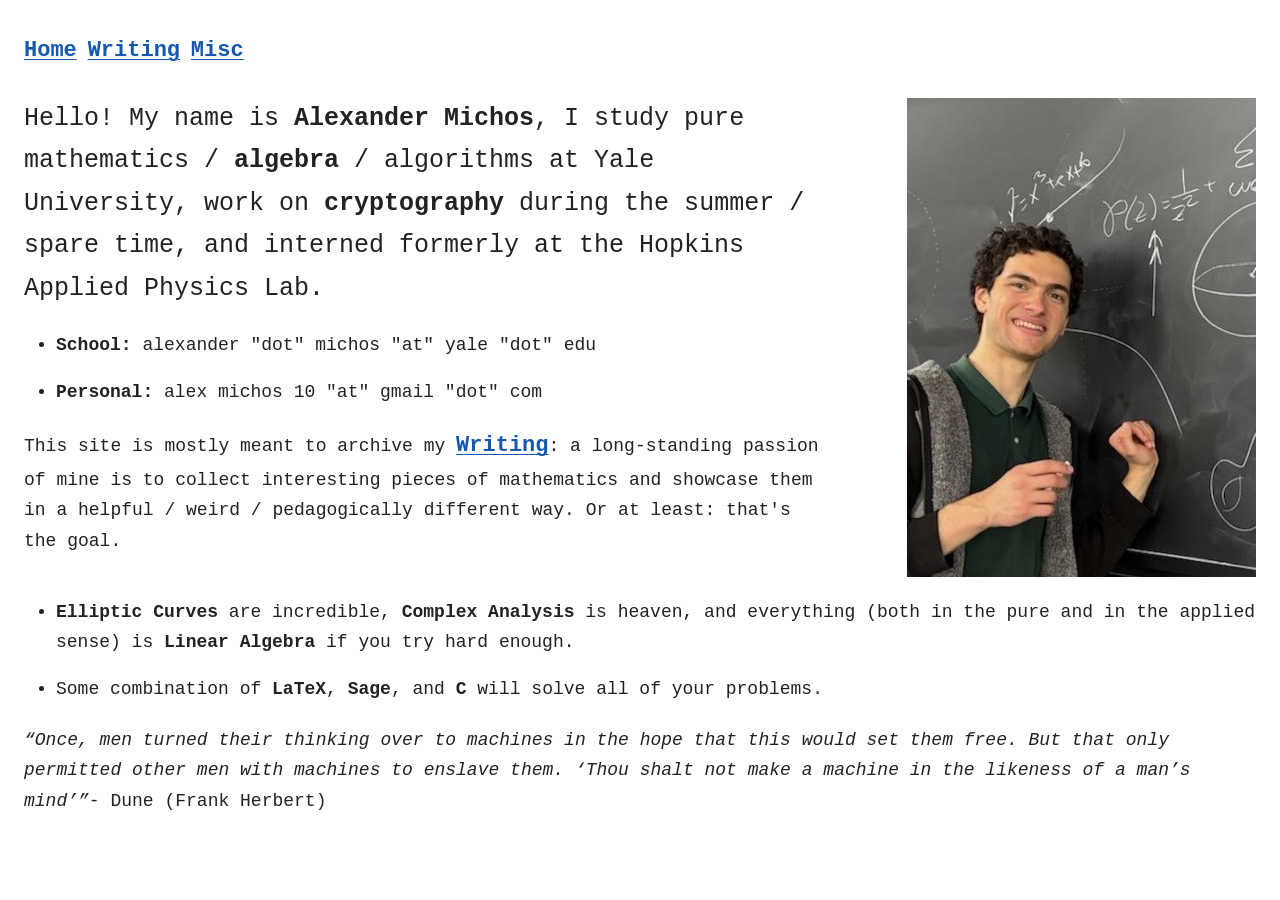
<file: index.html>
<!DOCTYPE html>
<html lang="en">
<head>
    <meta charset="UTF-8">
    <meta name="viewport" content="width=device-width, initial-scale=1.0">

    <title>Home</title>

    <link rel="stylesheet" href="style.css">
</head>

<body>

    <nav>
        <a href="index.html">Home</a>
        <a href="writing.html">Writing</a>
        <a href="misc.html">Misc</a>
    </nav>

    <main>

<p style="margin-top:0.75cm; margin-bottom: 0.2cm;"></p>  

<div class="text-image">
  <div>
    <p style="font-size: 25px;">Hello! My name is <b>Alexander Michos</b>, I study pure mathematics / <b>algebra</b> / algorithms at Yale University, work on <b>cryptography</b> during the summer / spare time, and interned formerly at the Hopkins Applied Physics Lab.</p>

    <ul><li><b>School:</b> alexander "dot" michos "at" yale "dot" edu</li>
        <li><b>Personal:</b> alex michos 10 "at" gmail "dot" com</li>
    </ul>

    <p> This site is mostly meant to archive my <a href="writing.html">Writing</a>: a long-standing passion of mine is to collect interesting pieces of mathematics and showcase them in a helpful / weird / pedagogically different way. Or at least: that's the goal.</p>
  </div>

  <img src="./Photos/Board1.jpg" style="margin-left: 75px">
</div>


<p><ul>
  <li><b>Elliptic Curves</b> are incredible, <b>Complex Analysis</b> is heaven, and everything (both in the pure and in the applied sense) is <b>Linear Algebra</b> if you try hard enough.</li>
  <li> Some combination of <b>LaTeX</b>, <b>Sage</b>, and <b>C</b> will solve all of your problems.</li>
</ul></p>

<p><i>“Once, men turned their thinking over to machines in the hope that this would set them free. But that only permitted other men with machines to enslave them. ‘Thou shalt not make a machine in the likeness of a man’s mind’”</i>- Dune (Frank Herbert) </p> 

</main>

</body>
</html>
</file>
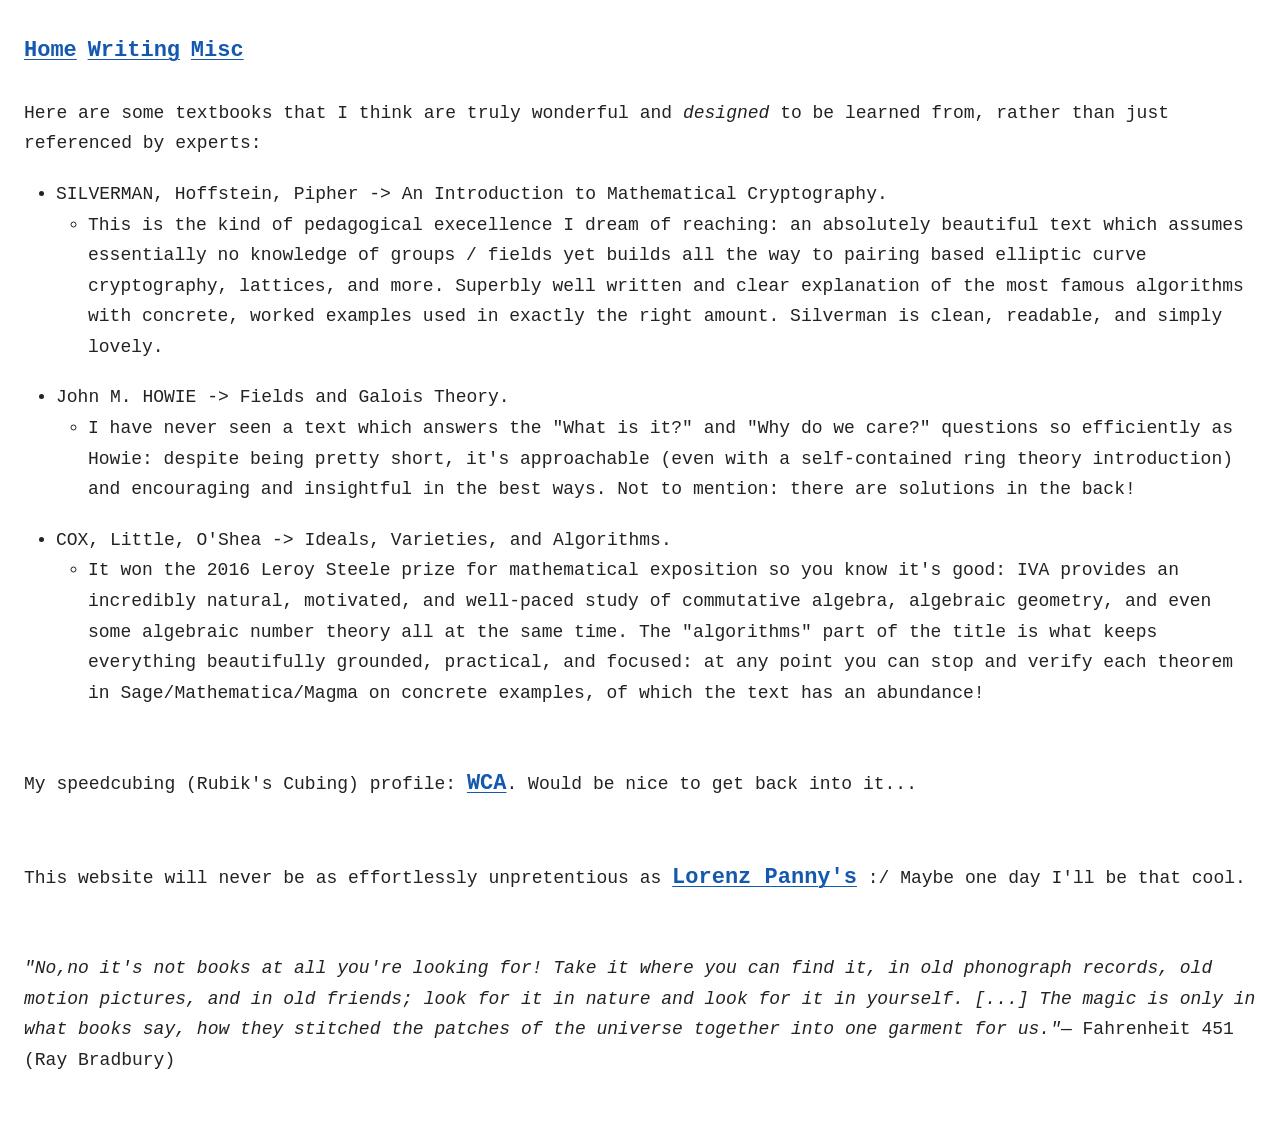
<file: misc.html>
<!DOCTYPE html>
<html lang="en">
<head>
    <meta charset="UTF-8">
    <meta name="viewport" content="width=device-width, initial-scale=1.0">

    <title>Misc</title>

    <link rel="stylesheet" href="style.css">
</head>

<body>

    <nav>
        <a href="index.html">Home</a>
        <a href="writing.html">Writing</a>
        <a href="misc.html">Misc</a>
    </nav>

    <main>
        
<p style="margin-top:0.75cm; margin-bottom: 0.2cm;"></p>  

<p>Here are some textbooks that I think are truly wonderful and <i>designed</i> to be learned from, rather than just referenced by experts:

<ul>
    <li> SILVERMAN, Hoffstein, Pipher -> An Introduction to Mathematical Cryptography. 

        <ul><li>This is the kind of pedagogical execellence I dream of reaching: an absolutely beautiful text which assumes essentially no knowledge of groups / fields yet builds all the way to pairing based elliptic curve cryptography, lattices, and more. Superbly well written and clear explanation of the most famous algorithms with concrete, worked examples used in exactly the right amount. Silverman is clean, readable, and simply lovely.</li></ul>
    </li>

    <li> John M. HOWIE -> Fields and Galois Theory.
        <ul><li>I have never seen a text which answers the "What is it?" and "Why do we care?" questions so efficiently as Howie: despite being pretty short, it's approachable (even with a self-contained ring theory introduction) and encouraging and insightful in the best ways. Not to mention: there are solutions in the back!</li></ul>
    </li>

    <li> COX, Little, O'Shea -> Ideals, Varieties, and Algorithms.

        <ul><li>It won the 2016 Leroy Steele prize for mathematical exposition so you know it's good: IVA provides an incredibly natural, motivated, and well-paced study of commutative algebra, algebraic geometry, and even some algebraic number theory all at the same time. The "algorithms" part of the title is what keeps everything beautifully grounded, practical, and focused: at any point you can stop and verify each theorem in Sage/Mathematica/Magma on concrete examples, of which the text has an abundance!
 </li></ul>
    </li>
</ul></p>

<p style="margin-top:1.5cm; margin-bottom: 0.2cm;"></p>

<p>My speedcubing (Rubik's Cubing) profile: <a href="https://www.worldcubeassociation.org/persons/2022MICH14">WCA</a>. Would be nice to get back into it...

<p style="margin-top:1.5cm; margin-bottom: 0.2cm;"></p>

<p>This website will never be as effortlessly unpretentious as <a href="https://yx7.cc/">Lorenz Panny's</a> :/ Maybe one day I'll be that cool.</p> 

<p style="margin-top:1.5cm; margin-bottom: 0.2cm;"></p>

<p><i>"No,no it's not books at all you're looking for! Take it where you can find it, in old phonograph records, old motion pictures, and in old friends; look for it in nature and look for it in yourself. [...] The magic is only in what books say, how they stitched the patches of the universe together into one garment for us."</i>― Fahrenheit 451 (Ray Bradbury)</p>
    



</main>

</body>
</html>
</file>
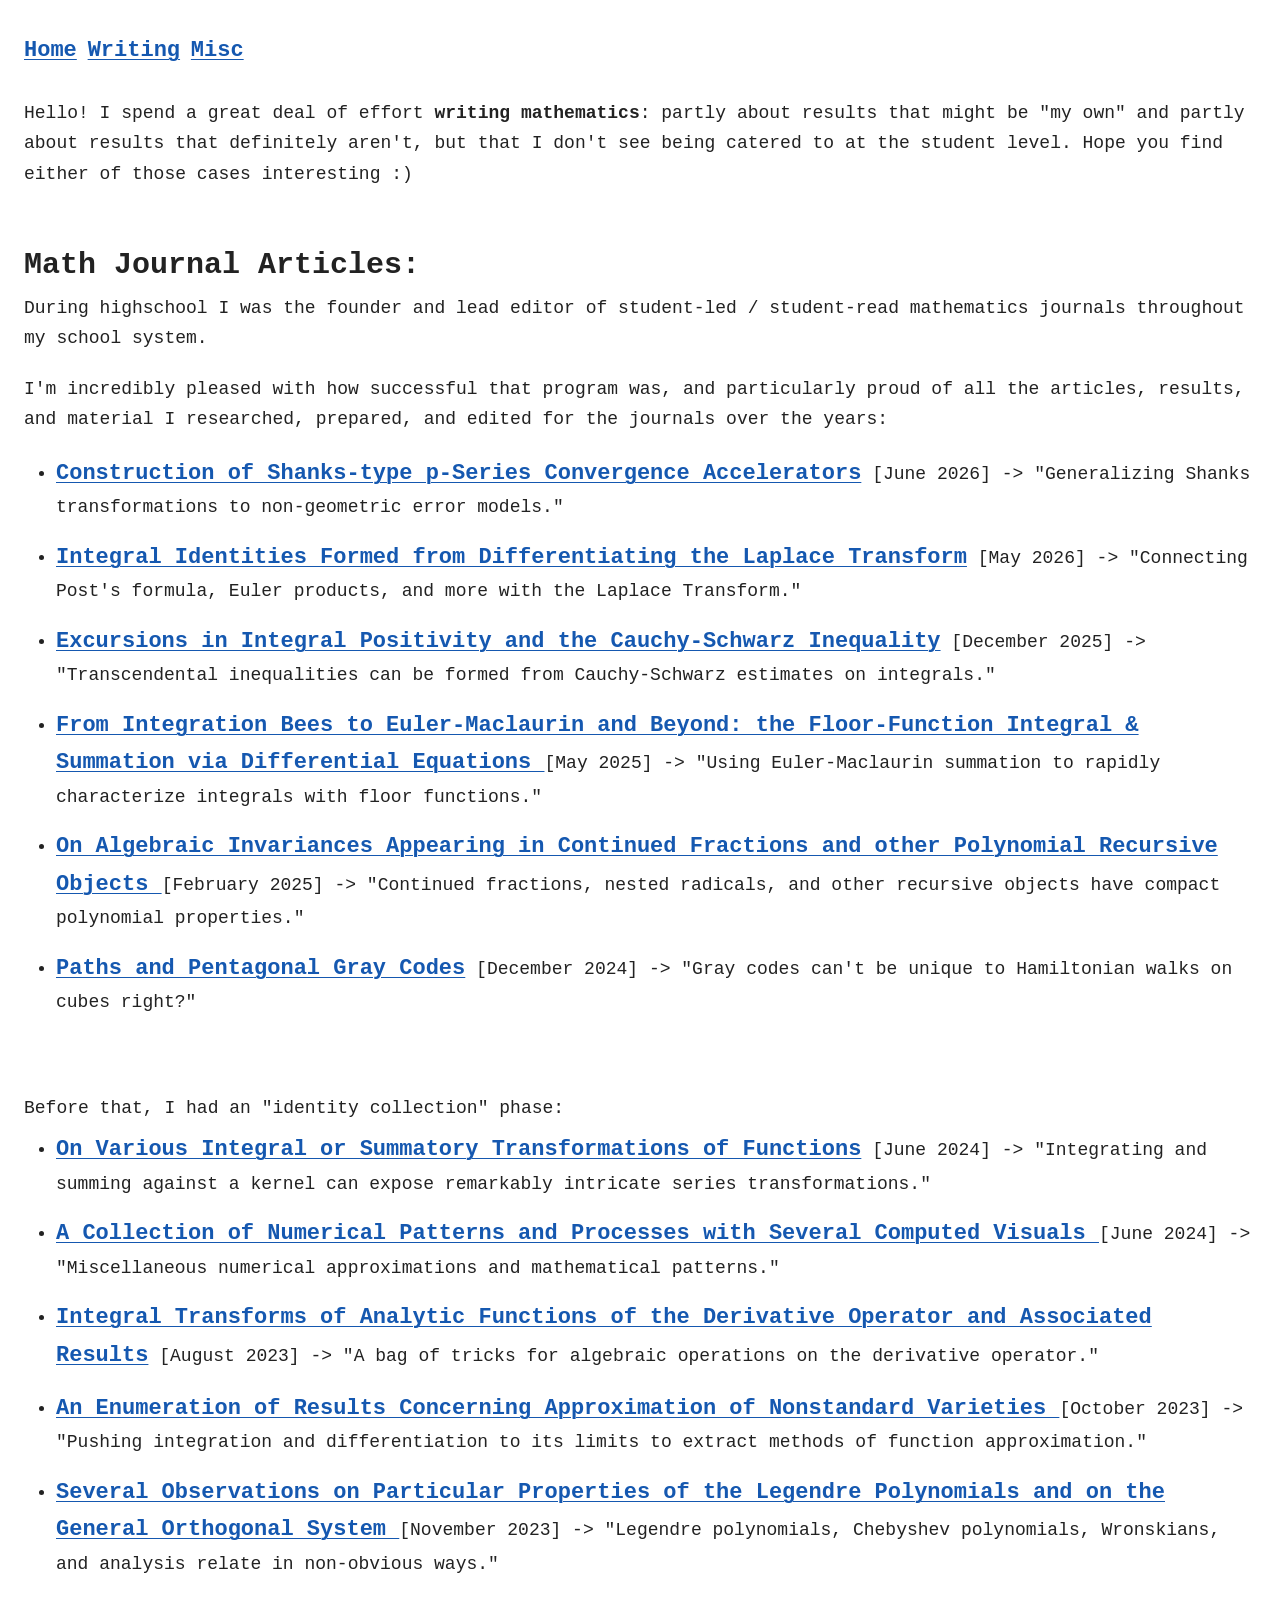
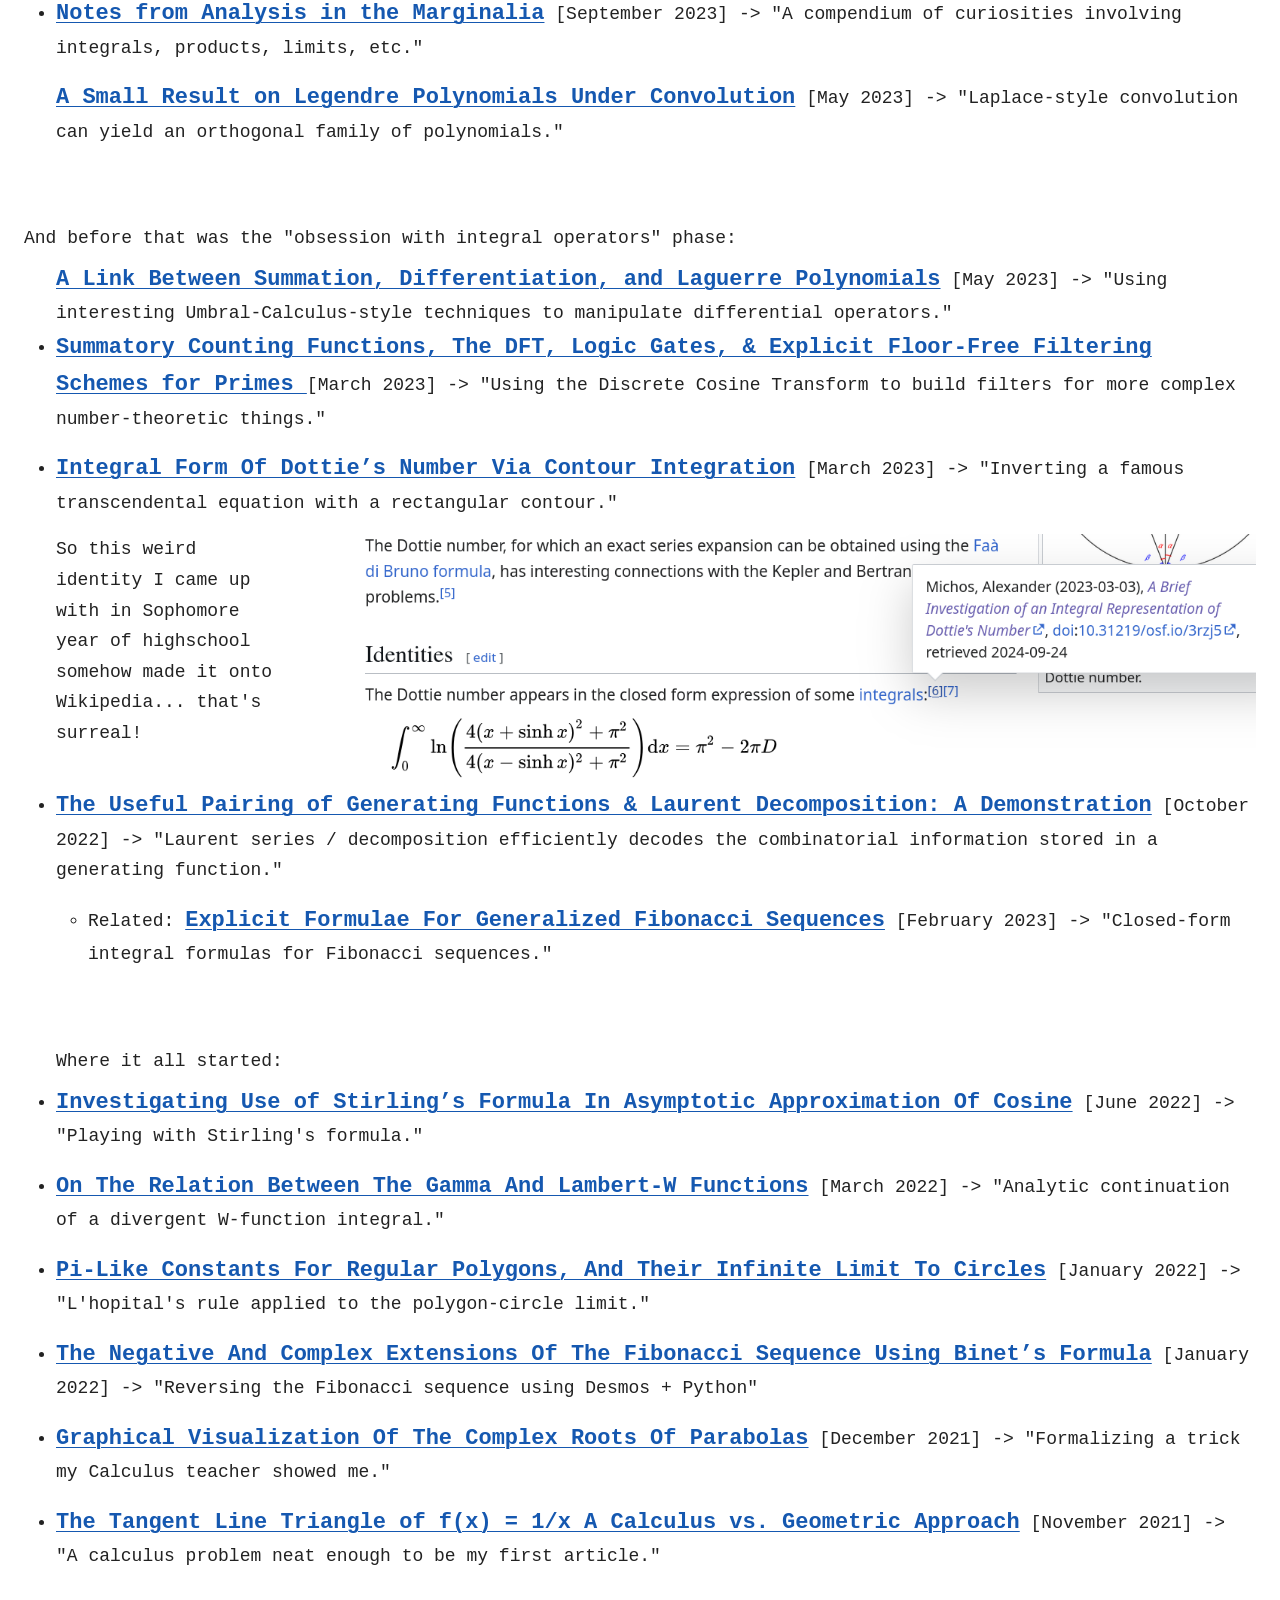
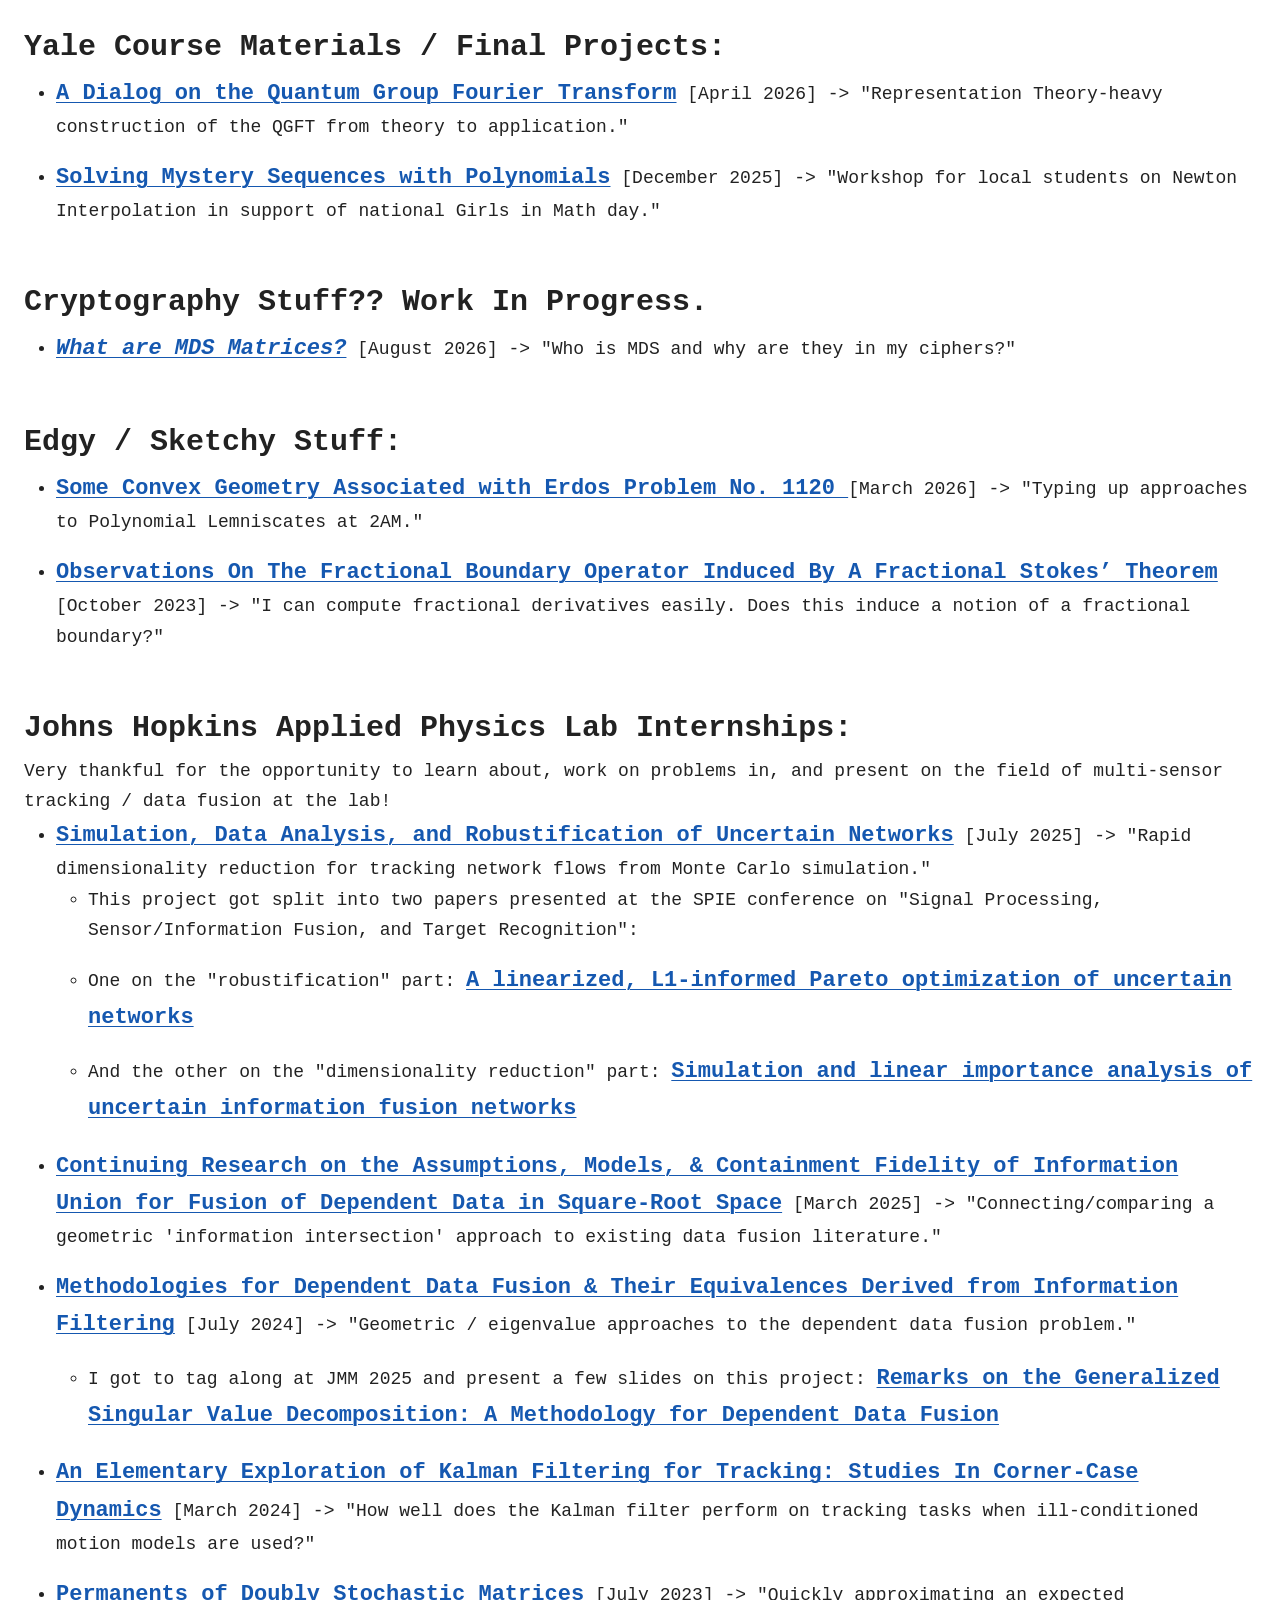
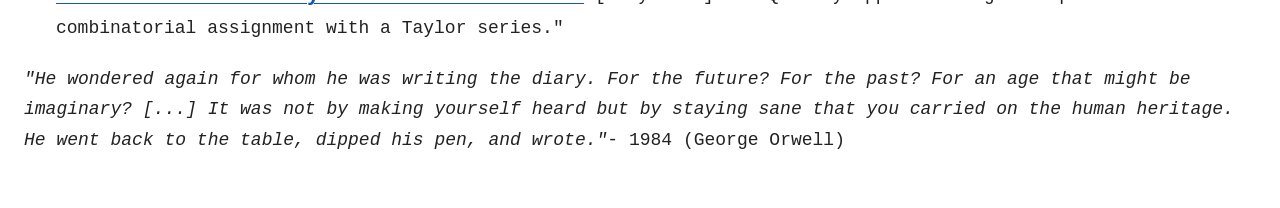
<file: writing.html>
<!DOCTYPE html>
<html lang="en">
<head>
    <meta charset="UTF-8">
    <meta name="viewport" content="width=device-width, initial-scale=1.0">

    <title>Writing</title>

    <link rel="stylesheet" href="style.css">
</head>

<body>

    <nav>
        <a href="index.html">Home</a>
        <a href="writing.html">Writing</a>
        <a href="misc.html">Misc</a>
    </nav>

    <main>
        


<p style="margin-top:0.75cm; margin-bottom: 0.2cm;"></p>  

        <p>Hello! I spend a great deal of effort <b>writing mathematics</b>: partly about results that might be "my own" and partly about results that definitely aren't, but that I don't see being catered to at the student level. Hope you find either of those cases interesting :) </p>

<h1><b> Math Journal Articles: </b></h1>
<p>During highschool I was the founder and lead editor of student-led / student-read mathematics journals throughout my school system.</p>

<p>I'm incredibly pleased with how successful that program was, and particularly proud of all the articles, results, and material I researched, prepared, and edited for the journals over the years:</p>

<ul>
    <li><a href="./WritingDir/MJ/Shanks.pdf">Construction of Shanks-type p-Series Convergence Accelerators</a> [June 2026] -> "Generalizing Shanks transformations to non-geometric error models."</li>

    <li><a href="./WritingDir/MJ/Laplace.pdf"> Integral Identities Formed from Differentiating the Laplace Transform</a> [May 2026] -> "Connecting Post's formula, Euler products, and more with the Laplace Transform."</li>

    <li><a href="./WritingDir/MJ/CSE.pdf"> Excursions in Integral Positivity and the Cauchy-Schwarz Inequality</a> [December 2025] -> "Transcendental inequalities can be formed from Cauchy-Schwarz estimates on integrals."</li>

    <li><a href="./WritingDir/MJ/FloorInts.pdf"> From Integration Bees to Euler-Maclaurin and Beyond: the Floor-Function Integral & Summation via Differential Equations </a> [May 2025] -> "Using Euler-Maclaurin summation to rapidly characterize integrals with floor functions."</li>

    <li><a href="./WritingDir/MJ/Recursed.pdf"> On Algebraic Invariances Appearing in Continued Fractions and other Polynomial Recursive Objects </a> [February 2025] -> "Continued fractions, nested radicals, and other recursive objects have compact polynomial properties."</li>

    <li><a href="./WritingDir/MJ/Pentagon.pdf">Paths and Pentagonal Gray Codes</a> [December 2024] -> "Gray codes can't be unique to Hamiltonian walks on cubes right?"</li>
</ul>

<p style="margin-top:2cm; margin-bottom: 0.2cm;">Before that, I had an "identity collection" phase:</p>
<ul>
    <li><a href="./WritingDir/MJ/Transforms.pdf"> On Various Integral or Summatory Transformations of Functions</a> [June 2024] -> "Integrating and summing against a kernel can expose remarkably intricate series transformations."</li>

    <li><a href="./WritingDir/MJ/Num.pdf"> A Collection of Numerical Patterns and Processes with Several Computed Visuals </a> [June 2024] -> "Miscellaneous numerical approximations and mathematical patterns."</li>

    <li><a href="./WritingDir/MJ/DerivOp.pdf"> Integral Transforms of Analytic Functions of the Derivative Operator and Associated Results</a> [August 2023] -> "A bag of tricks for algebraic operations on the derivative operator."</li>

    <li><a href="./WritingDir/MJ/Nonstandard.pdf"> An Enumeration of Results Concerning Approximation of Nonstandard Varieties </a> [October 2023] -> "Pushing integration and differentiation to its limits to extract methods of function approximation."</li>

    <li><a href="./WritingDir/MJ/Legendre.pdf">Several Observations on Particular Properties of the Legendre Polynomials and on the General Orthogonal System </a> [November 2023] -> "Legendre polynomials, Chebyshev polynomials, Wronskians, and analysis relate in non-obvious ways."</li>

    <li><a href="./WritingDir/MJ/Marg2023.pdf">Notes from Analysis in the Marginalia</a> [September 2023] -> "A compendium of curiosities involving integrals, products, limits, etc."</li>


    <a href="./WritingDir/MJ/ConvL.pdf">A Small Result on Legendre Polynomials Under Convolution</a> [May 2023] -> "Laplace-style convolution can yield an orthogonal family of polynomials."
</ul>

<p style="margin-top:2cm; margin-bottom: 0.2cm;">And before that was the "obsession with integral operators" phase:</p>
<ul>
    <a href="./WritingDir/MJ/SumDiff.pdf">A Link Between Summation, Differentiation, and Laguerre Polynomials</a> [May 2023] -> "Using interesting Umbral-Calculus-style techniques to manipulate differential operators."

    <li><a href="./WritingDir/MJ/DCT.pdf"> Summatory Counting Functions, The DFT, Logic Gates, & Explicit Floor-Free Filtering Schemes for Primes </a> [March 2023] -> "Using the Discrete Cosine Transform to build filters for more complex number-theoretic things."</li>

    <li><a href="./WritingDir/MJ/Dottie.pdf">Integral Form Of Dottie’s Number Via Contour Integration</a> [March 2023] -> "Inverting a famous transcendental equation with a rectangular contour."</li>

        <div class="text-image">
        <div>
        So this weird identity I came up with in Sophomore year of highschool somehow made it onto Wikipedia... that's surreal!
        </div>
        <img src="./Photos/Dottie.png" style="margin-left: 75px; width: 75%; height: auto;">
        </div>

    <li><a href="./WritingDir/MJ/Laurent.pdf">The Useful Pairing of Generating Functions & Laurent Decomposition: A Demonstration</a> [October 2022] -> "Laurent series / decomposition efficiently decodes the combinatorial information stored in a generating function."</li>

        <ul><li>Related: <a href="./WritingDir/MJ/GenFib.pdf"> Explicit Formulae For Generalized Fibonacci Sequences</a> [February 2023] -> "Closed-form integral formulas for Fibonacci sequences."</li></ul>


<p style="margin-top:2cm; margin-bottom: 0.2cm;">Where it all started:</p>
    <li><a href="./WritingDir/MJ/Cosine.pdf">Investigating Use of Stirling’s Formula In Asymptotic Approximation Of Cosine</a> [June 2022] -> "Playing with Stirling's formula."</li>

    <li><a href="./WritingDir/MJ/Lambert.pdf">On The Relation Between The Gamma And Lambert-W Functions</a> [March 2022] -> "Analytic continuation of a divergent W-function integral."</li>

    <li><a href="./WritingDir/MJ/PiLike.pdf">Pi-Like Constants For Regular Polygons, And Their Infinite Limit To Circles</a> [January 2022] -> "L'hopital's rule applied to the polygon-circle limit."</li>

    <li><a href="./WritingDir/MJ/Spiral.pdf">The Negative And Complex Extensions Of The Fibonacci Sequence Using Binet’s Formula</a> [January 2022] -> "Reversing the Fibonacci sequence using Desmos + Python"</li>

    <li><a href="./WritingDir/MJ/Roots.pdf">Graphical Visualization Of The Complex Roots Of Parabolas</a> [December 2021] -> "Formalizing a trick my Calculus teacher showed me."</li>

    <li><a href="./WritingDir/MJ/TangentT.pdf">The Tangent Line Triangle of f(x) = 1/x A Calculus vs. Geometric Approach</a> [November 2021] -> "A calculus problem neat enough to be my first article."</li>

</ul>



<h1><b> Yale Course Materials / Final Projects: </b></h1>
<ul>
    <li> <a href="./WritingDir/Y/QGFT.pdf">A Dialog on the Quantum Group Fourier Transform</a> [April 2026] -> "Representation Theory-heavy construction of the QGFT from theory to application."

    <li> <a href="./WritingDir/Y/GIM.pdf">Solving Mystery Sequences with Polynomials</a> [December 2025] -> "Workshop for local students on Newton Interpolation in support of national Girls in Math day."</li>
</ul></p>


    <h1><b> Cryptography Stuff?? Work In Progress. </b></h1>
    <ul>
      <li> <i> <a href="./WritingDir/MDS.pdf">What are MDS Matrices?</a> </i> [August 2026] -> "Who is MDS and why are they in my ciphers?"</li>
    </ul></p>


    <h1><b> Edgy / Sketchy Stuff: </b></h1>
    <ul>
        <li> <a href="./WritingDir/SK/Convex2AM.pdf">Some Convex Geometry Associated with Erdos Problem No. 1120 </a> [March 2026] -> "Typing up approaches to Polynomial Lemniscates at 2AM."


        <li> <a href="./WritingDir/SK/StokesIDK.pdf"> Observations On The Fractional Boundary Operator Induced By A Fractional Stokes’ Theorem</a> [October 2023] -> "I can compute fractional derivatives easily. Does this induce a notion of a fractional boundary?"
    
</ul>


<h1><b> Johns Hopkins Applied Physics Lab Internships: </b></h1>
Very thankful for the opportunity to learn about, work on problems in, and present on the field of multi-sensor tracking / data fusion at the lab!

<ul>
    <li><a href="./WritingDir/APL/Pres.pdf">Simulation, Data Analysis, and Robustification of Uncertain Networks</a> [July 2025] -> "Rapid dimensionality reduction for tracking network flows from Monte Carlo simulation."

        <ul>
        <li>This project got split into two papers presented at the SPIE conference on "Signal Processing, Sensor/Information Fusion, and Target Recognition":</li>
        <li>One on the "robustification" part: <a href="https://doi.org/10.1117/12.3093807">A linearized, L1-informed Pareto optimization of uncertain networks</a></li>
        <li>And the other on the "dimensionality reduction" part: <a href="https://doi.org/10.1117/12.3093805">Simulation and linear importance analysis of uncertain information fusion networks</a></li>
        </ul>
    </li>


    <li><a href="./WritingDir/APL/InfoInter.pdf">Continuing Research on the Assumptions, Models, & Containment Fidelity of Information Union for Fusion of Dependent Data in Square-Root Space</a> [March 2025] -> "Connecting/comparing a geometric 'information intersection' approach to existing data fusion literature."</li>
    
    <li><a href="./WritingDir/APL/DependD.pdf">Methodologies for Dependent Data Fusion & Their Equivalences Derived from Information Filtering</a> [July 2024] -> "Geometric / eigenvalue approaches to the dependent data fusion problem."</li>

    <ul><li> I got to tag along at JMM 2025 and present a few slides on this project: <a href="./WritingDir/APL/JMM.pdf">Remarks on the Generalized Singular Value Decomposition: A Methodology for Dependent Data Fusion</a></li></ul>

    <li><a href="./WritingDir/APL/Kalman.pdf">An Elementary Exploration of Kalman Filtering for Tracking: Studies In Corner-Case Dynamics</a> [March 2024] -> "How well does the Kalman filter perform on tracking tasks when ill-conditioned motion models are used?"
    </li>

    <li><a href="./WritingDir/APL/Perm.pdf">Permanents of Doubly Stochastic Matrices</a> [July 2023] -> "Quickly approximating an expected combinatorial assignment with a Taylor series."
    </li>
</ul>

<p><i> "He wondered again for whom he was writing the diary. For the future? For the past? For an age that might be imaginary? [...] It was not by making yourself heard but by staying sane that you carried on the human heritage. He went back to the table, dipped his pen, and wrote."</i>- 1984 (George Orwell)</p>

</main>

</body>
</html>
</file>
<file: style.css>
html {
    background: #fff;
}

body {
    margin: 0 auto;
    padding: 2rem 1.5rem;
    max-width: 1600px;

    background: #fff;
    color: #222;

    font-family: "IBM Plex Mono", "SFMono-Regular", Consolas,
                 "Liberation Mono", Menlo, monospace;
    font-size: 18px;
    font-weight: 400;
    font-style: normal;
    line-height: 1.7;

    -webkit-font-smoothing: antialiased;
    text-rendering: optimizeLegibility;
}

h1 {
    font-size: 30px;
    margin-top: 50px;
    margin-bottom: 2px;
}

p {
    margin: 0 0 1.25rem;
}

strong,
b {
    font-weight: 700;
}

em,
i {
    font-style: italic;
}

a {
    color: #1558b0;
    font-size: 22px;
    font-weight: 700;
    text-decoration: underline;
    text-decoration-thickness: 1px;
    text-underline-offset: 3px;
    transition: color 0.15s ease, text-decoration-thickness 0.15s ease;
}

a:hover {
    color: #0b3d7a;
    text-decoration-thickness: 2px;
}

a:visited {
    /*color: #604090;*/
    color: #1558b0
}

a:focus-visible {
    outline: 2px solid #1558b0;
    outline-offset: 3px;
    border-radius: 2px;
}

a:active {
    color: #8b1e1e;
}

ul,ol {
    margin: 0 0 1.25rem;
    padding-left: 2rem;
}

li {
    margin-bottom: 1rem;
}


.text-image {
  display: flex;
  align-items: stretch;
}
</file>
